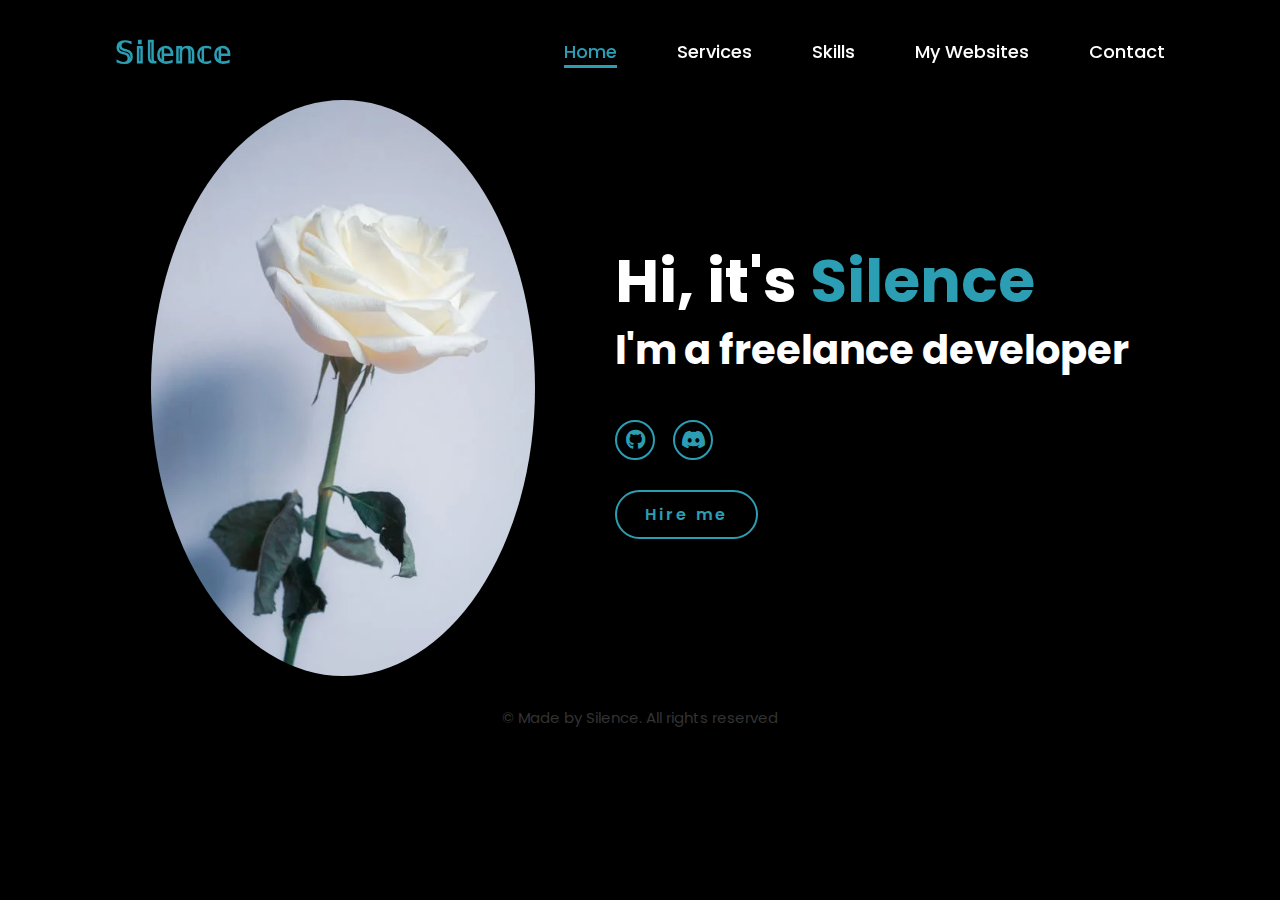
<file: index.html>
<!DOCTYPE html>
<html lang="en">
<head>
    <meta charset="UTF-8">
    <meta name="viewport" content="width=device-width, initial-scale=1.0">
    <link rel="stylesheet" href="https://cdnjs.cloudflare.com/ajax/libs/font-awesome/6.5.2/css/all.min.css">
    <link rel="stylesheet" href="style.css">
    <title>Silence's Portfolio</title>
    <link rel="icon" type="Images/png" href="Images/pfp.pngkk">
</head>
<body> 
    </div>
    <header>
        <a href="#" class="Logo">𝕊𝕚𝕝𝕖𝕟𝕔𝕖</a>
        <div class="menu-toggle">&#9776;</div>
        <script>
            document.addEventListener("DOMContentLoaded", function () {
                const menuToggle = document.querySelector(".menu-toggle");
                const navbar = document.querySelector(".navbar");
            
                menuToggle.addEventListener("click", function () {
                    navbar.classList.toggle("active");
                });
            });
            </script>
        <nav class="navbar">
                <a href="index.html" class="active">Home</a>
                <a href="services.html">Services</a>
                <a href="skills.html">Skills</a>
                <a href="websites.html">My Websites</a>
                <a href="contact.html">Contact</a>
        </nav>
    </header>
    <section class="home">
        <div class="home-img">
            <img src="Images/rose.webp" class="rose">
        </div>
        <div class="home-content">
            <h1>Hi, it's <span>Silence</span></h1>
            <h3 class="typing-text">
                I'm a freelance developer
            </h3>
            <p>

            </p>
            <div class="social-icons">
                <button class= "discord-icon">
                    <a href="https://github.com/1iph"><i class="fa-brands fa-github"></i></a>
                </button>

                
                <button class= "discord-icon">
                    <a href="contact.html"><i class="fa-brands fa-discord"></i></a>
                </button>
                
                

            </div>
            <a href="#" class="btn">Hire me</a>
          
        </div>
    </section>
   
</body>
<footer>
    &copy; Made by Silence. All rights reserved
</footer>
</html>
</file>
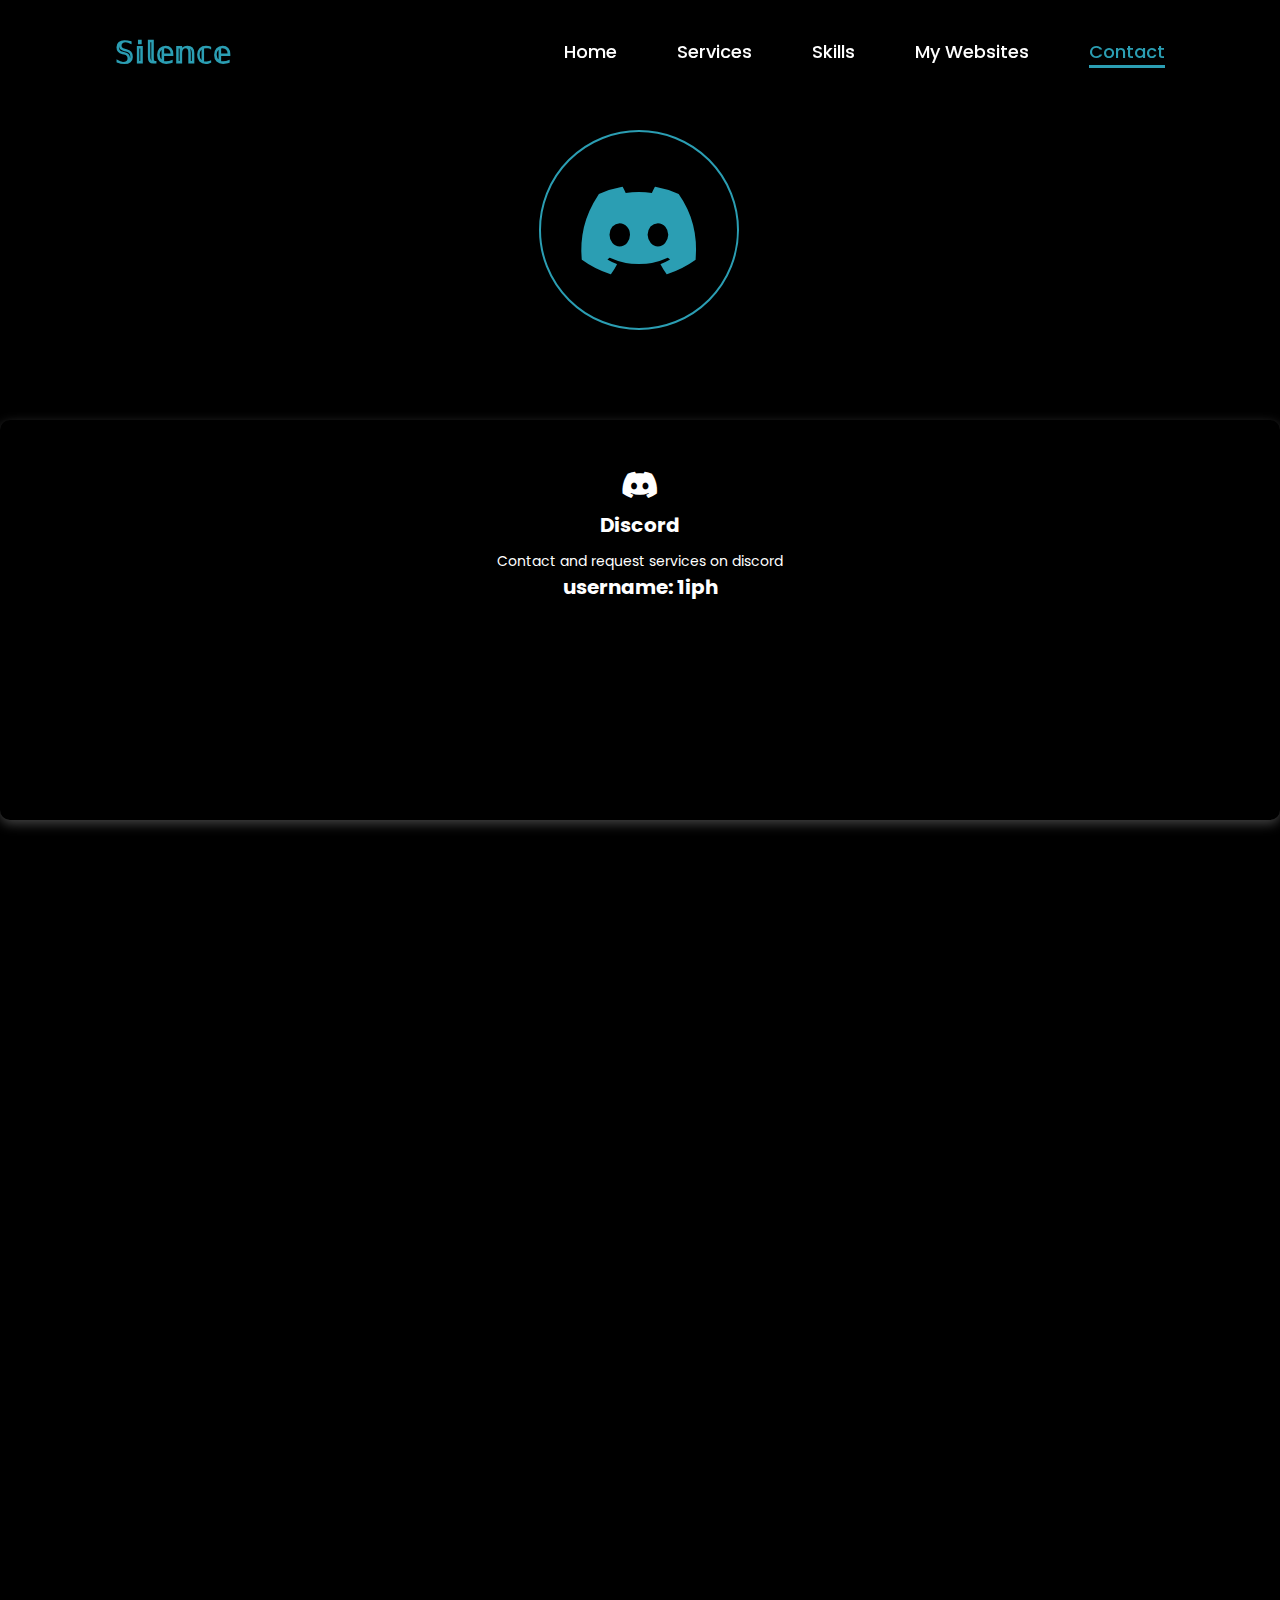
<file: contact.html>
<!DOCTYPE html>
<html lang="en">
<head>
    <meta charset="UTF-8">
    <meta name="viewport" content="width=device-width, initial-scale=1.0">
    <link rel="stylesheet" href="https://cdnjs.cloudflare.com/ajax/libs/font-awesome/6.5.2/css/all.min.css">
    <link rel="stylesheet" href="style.css">
    <title>Silence's Portfolio</title>
</head>
<body> 
    </div>
    <header>
        <a href="#" class="Logo">𝕊𝕚𝕝𝕖𝕟𝕔𝕖</a>
        <div class="menu-toggle">&#9776;</div>
        <script>
            document.addEventListener("DOMContentLoaded", function () {
                const menuToggle = document.querySelector(".menu-toggle");
                const navbar = document.querySelector(".navbar");
            
                menuToggle.addEventListener("click", function () {
                    navbar.classList.toggle("active");
                });
            });
            </script>
            
        <nav class="navbar">
                <a href="index.html">Home</a>
                <a href="services.html">Services</a>
                <a href="skills.html">Skills</a>
                <a href="websites.html">My Websites</a>
                <a href="contact.html" class="active">Contact</a>
        </nav>
    </header>
    <section class="contact">
        <div class="discord">
            <i class="fa-brands fa-discord"></i>
        </div>
        <div class="service">
            <i class="fa-brands fa-discord"></i>
            <h3>Discord </h3>
            <p>Contact and request services on discord</p>
            <h3>username: 1iph</h3>
        </div>
        <div class="discord">
            <i class="fa-solid fa-envelope"></i>
        </div>
        <div class="service">
            <i class="fa-solid fa-envelope"></i>
            <h3>Email</h3>
            <p>Contact and request services over gmail</p>
            <h3>Gmail: Imjustthe1975@gmail.com</3>
        </div>
    </section>
</body>
<footer>
    &copy; Made by Silence. All rights reserved
</footer>
</html>
</file>
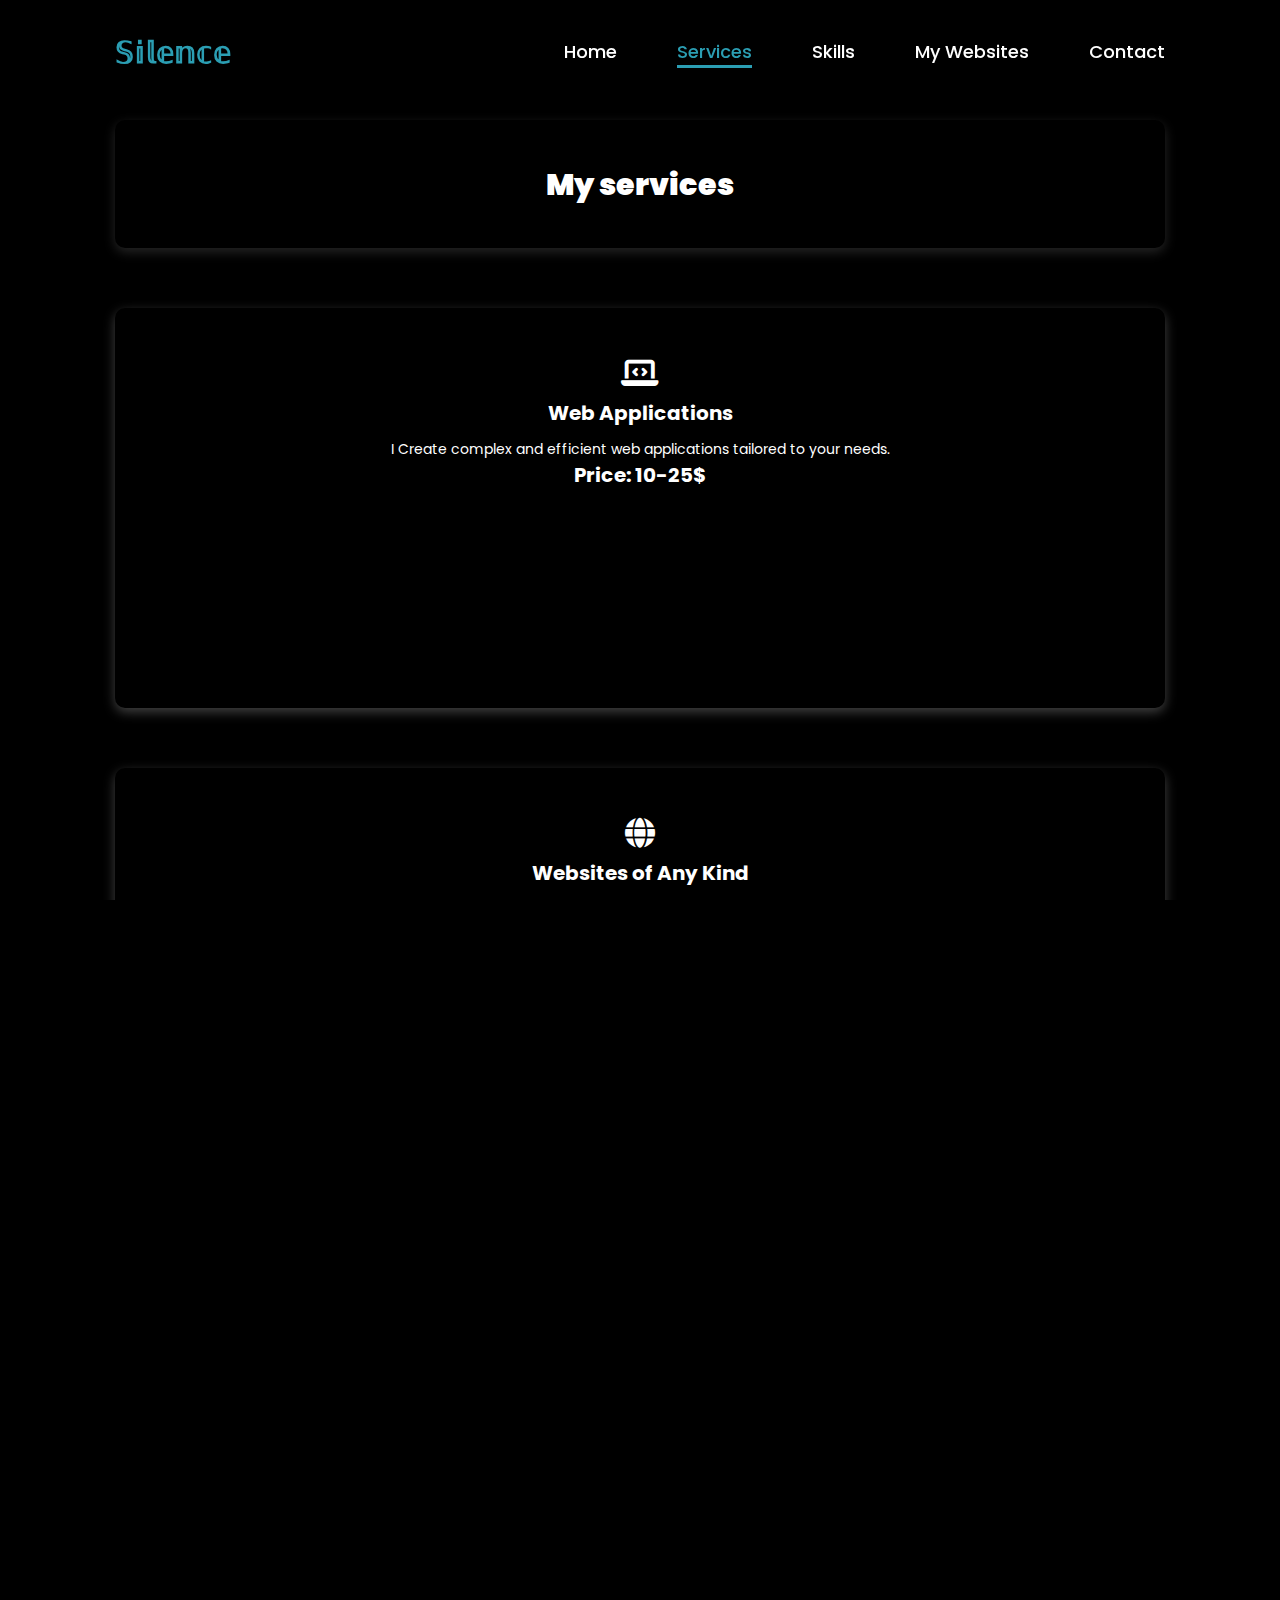
<file: services.html>
<!DOCTYPE html>
<html lang="en">
<head>
    <meta charset="UTF-8">
    <meta name="viewport" content="width=device-width, initial-scale=1.0">
    <link rel="stylesheet" href="https://cdnjs.cloudflare.com/ajax/libs/font-awesome/6.5.2/css/all.min.css">
    <link rel="stylesheet" href="style.css">
    <title>Silence's Portfolio</title>
</head>
<body> 
    </div>
    <header>
        <a href="#" class="Logo">𝕊𝕚𝕝𝕖𝕟𝕔𝕖</a>
        <div class="menu-toggle">&#9776;</div>
        <script>
            document.addEventListener("DOMContentLoaded", function () {
                const menuToggle = document.querySelector(".menu-toggle");
                const navbar = document.querySelector(".navbar");
            
                menuToggle.addEventListener("click", function () {
                    navbar.classList.toggle("active");
                });
            });
            </script>
        <nav class="navbar">
                <a href="index.html">Home</a>
                <a href="services.html" class="active">Services</a>
                <a href="skills.html">Skills</a>
                <a href="websites.html">My Websites</a>
                <a href="contact.html">Contact</a>
        </nav>
    </header>
    <section class="services">
        <div class="service1">
            <div class="service-text">
                <h1>My services</h1>
            </div>
        </div>
       
        <div class="service">
            <i class="fa-solid fa-laptop-code"></i>
            <h3>Web Applications</h3>
            <p>I Create complex and efficient web applications tailored to your needs.</p>
            <h3>Price: 10-25$</h3>
        </div>
        <div class="service">
            <i class="fa-solid fa-globe"></i>
            <h3>Websites of Any Kind</h3>
            <p>I Design and develop websites for any purpose, whether personal, business, or Guild.</p>
            <h3>Price: 10-20$</h3>
        </div>
        <div class="service">
            <i class="fa-brands fa-discord"></i>
            <h3>Discord Bots</h3>
            <p>Custom Discord bots with unique functionalities to enhance your server's experience.</p>
            <h3>Price: 5-15$</h3>
        </div>
        <div class="service">
            <i class="fa-solid fa-plug"></i>
            <h3>Hypixel Bridge Bots</h3>
            <p>I can setup a hypixel bridge bot for your Hypixel guild. Don't worry! I will supply an account for the bot</p>
            <h3>Price: 5$</h3>
        </div>
    </section>
</body>
<footer>
    &copy; Made by Silence. All rights reserved
</footer>
</html>
</file>
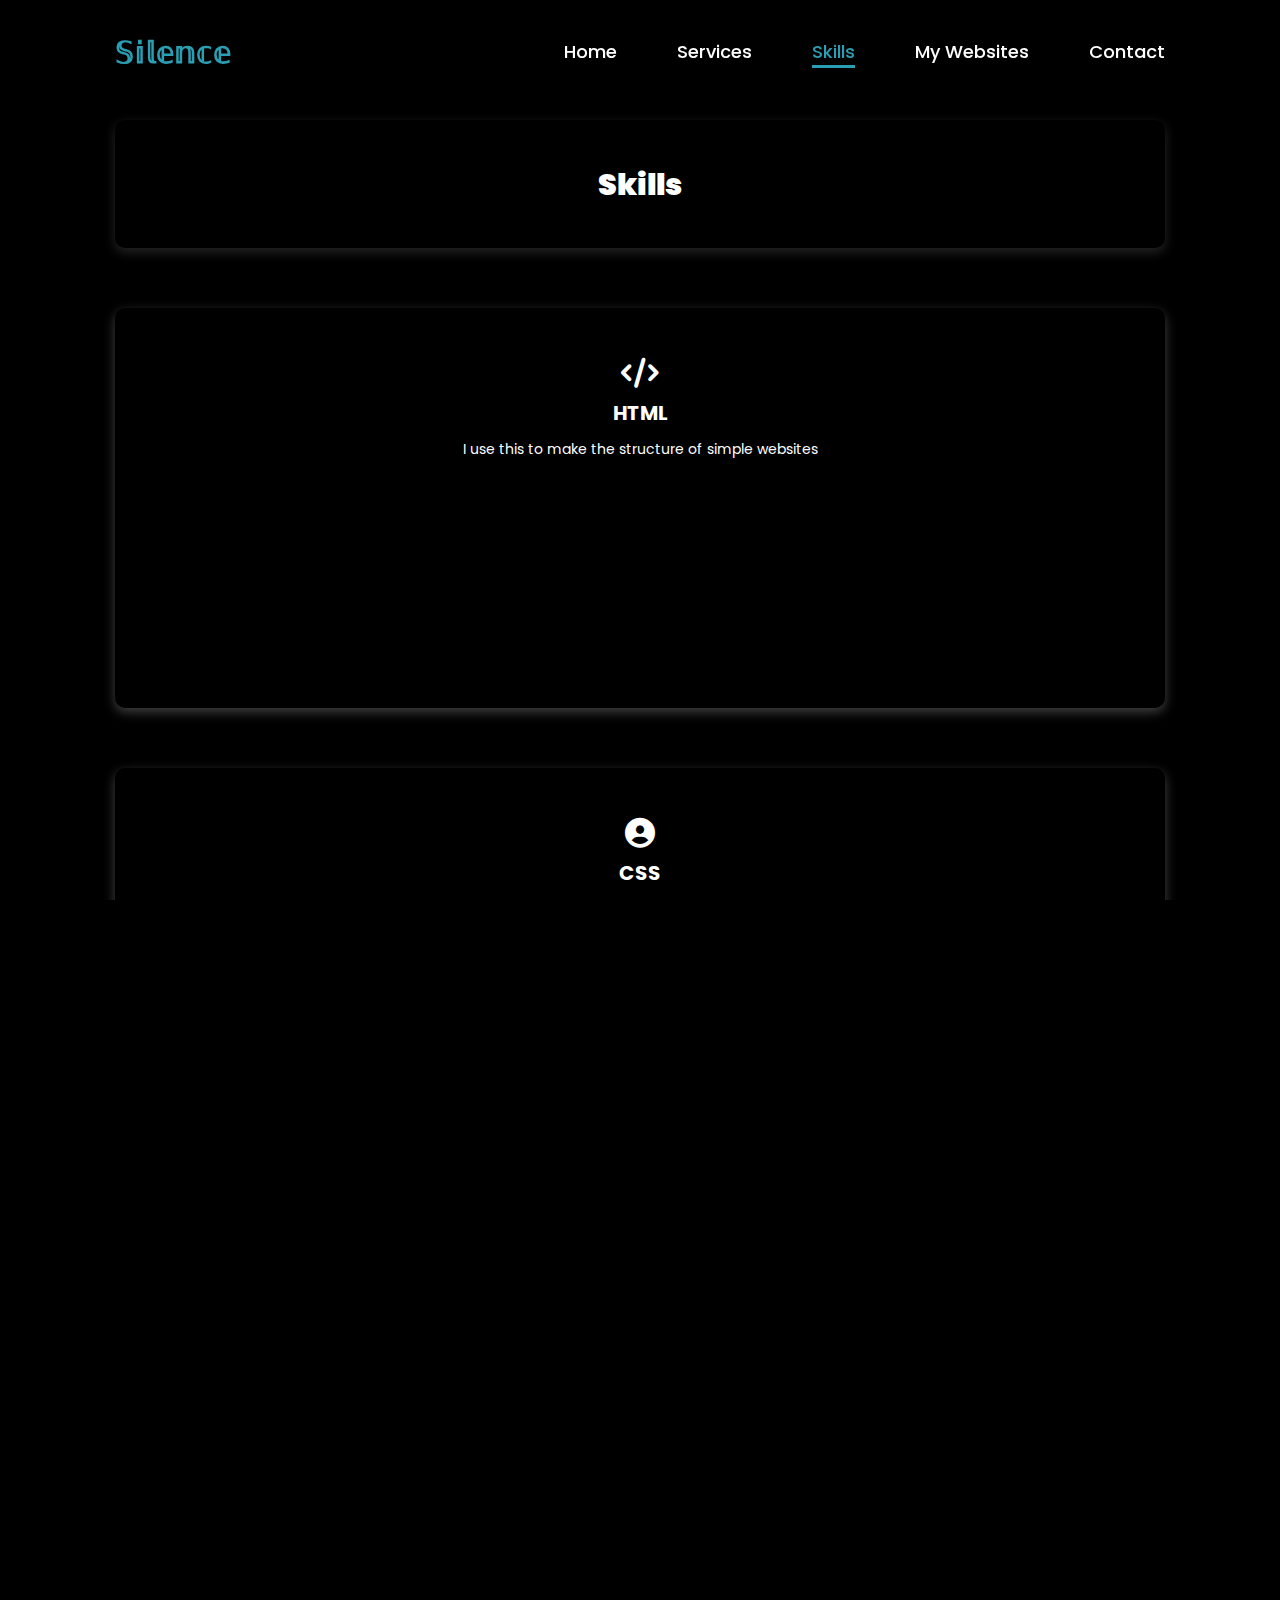
<file: skills.html>
<!DOCTYPE html>
<html lang="en">
<head>
    <meta charset="UTF-8">
    <meta name="viewport" content="width=device-width, initial-scale=1.0">
    <link rel="stylesheet" href="https://cdnjs.cloudflare.com/ajax/libs/font-awesome/6.5.2/css/all.min.css">
    <link rel="stylesheet" href="style.css">
    <title>Silence's Portfolio</title>
</head>
<body> 
    </div>
    <header>
        <a href="#" class="Logo">𝕊𝕚𝕝𝕖𝕟𝕔𝕖</a>
        <div class="menu-toggle">&#9776;</div>
        <script>
            document.addEventListener("DOMContentLoaded", function () {
                const menuToggle = document.querySelector(".menu-toggle");
                const navbar = document.querySelector(".navbar");
            
                menuToggle.addEventListener("click", function () {
                    navbar.classList.toggle("active");
                });
            });
            </script>
        <nav class="navbar">
                <a href="index.html">Home</a>
                <a href="services.html" >Services</a>
                <a href="skills.html" class="active">Skills</a>
                <a href="websites.html">My Websites</a>
                <a href="contact.html">Contact</a>
        </nav>
    </header>
    <section class="services">
        <div class="service1">
            <div class="service-text">
                <h1>Skills</h1>
            </div>
        </div>
       
        <div class="service">
            <i class="fa-solid fa-code"></i>
            <h3>HTML</h3>
            <p>I use this to make the structure of simple websites</p>
        </div>
        <div class="service">
            <i class="fa-solid fa-circle-user"></i>
            <h3>CSS</h3>
            <p>I use this for web design to give it a clean final look</p>
        </div>
    
        <div class="service">
            <i class="fa-solid fa-plug"></i>
            <h3>Javascript</h3>
            <p>I use this to add interactivity and dynamic behavior to my web pages</p>
        </div>
        <div class="service">
            <i class="fa-solid fa-laptop-code"></i>
            <h3>React</h3>
            <p>I like to use this when creating modern web applications</p>
        </div>
    </section>
</body>
<footer>
    &copy; Made by Silence. All rights reserved
</footer>
</html>
</file>
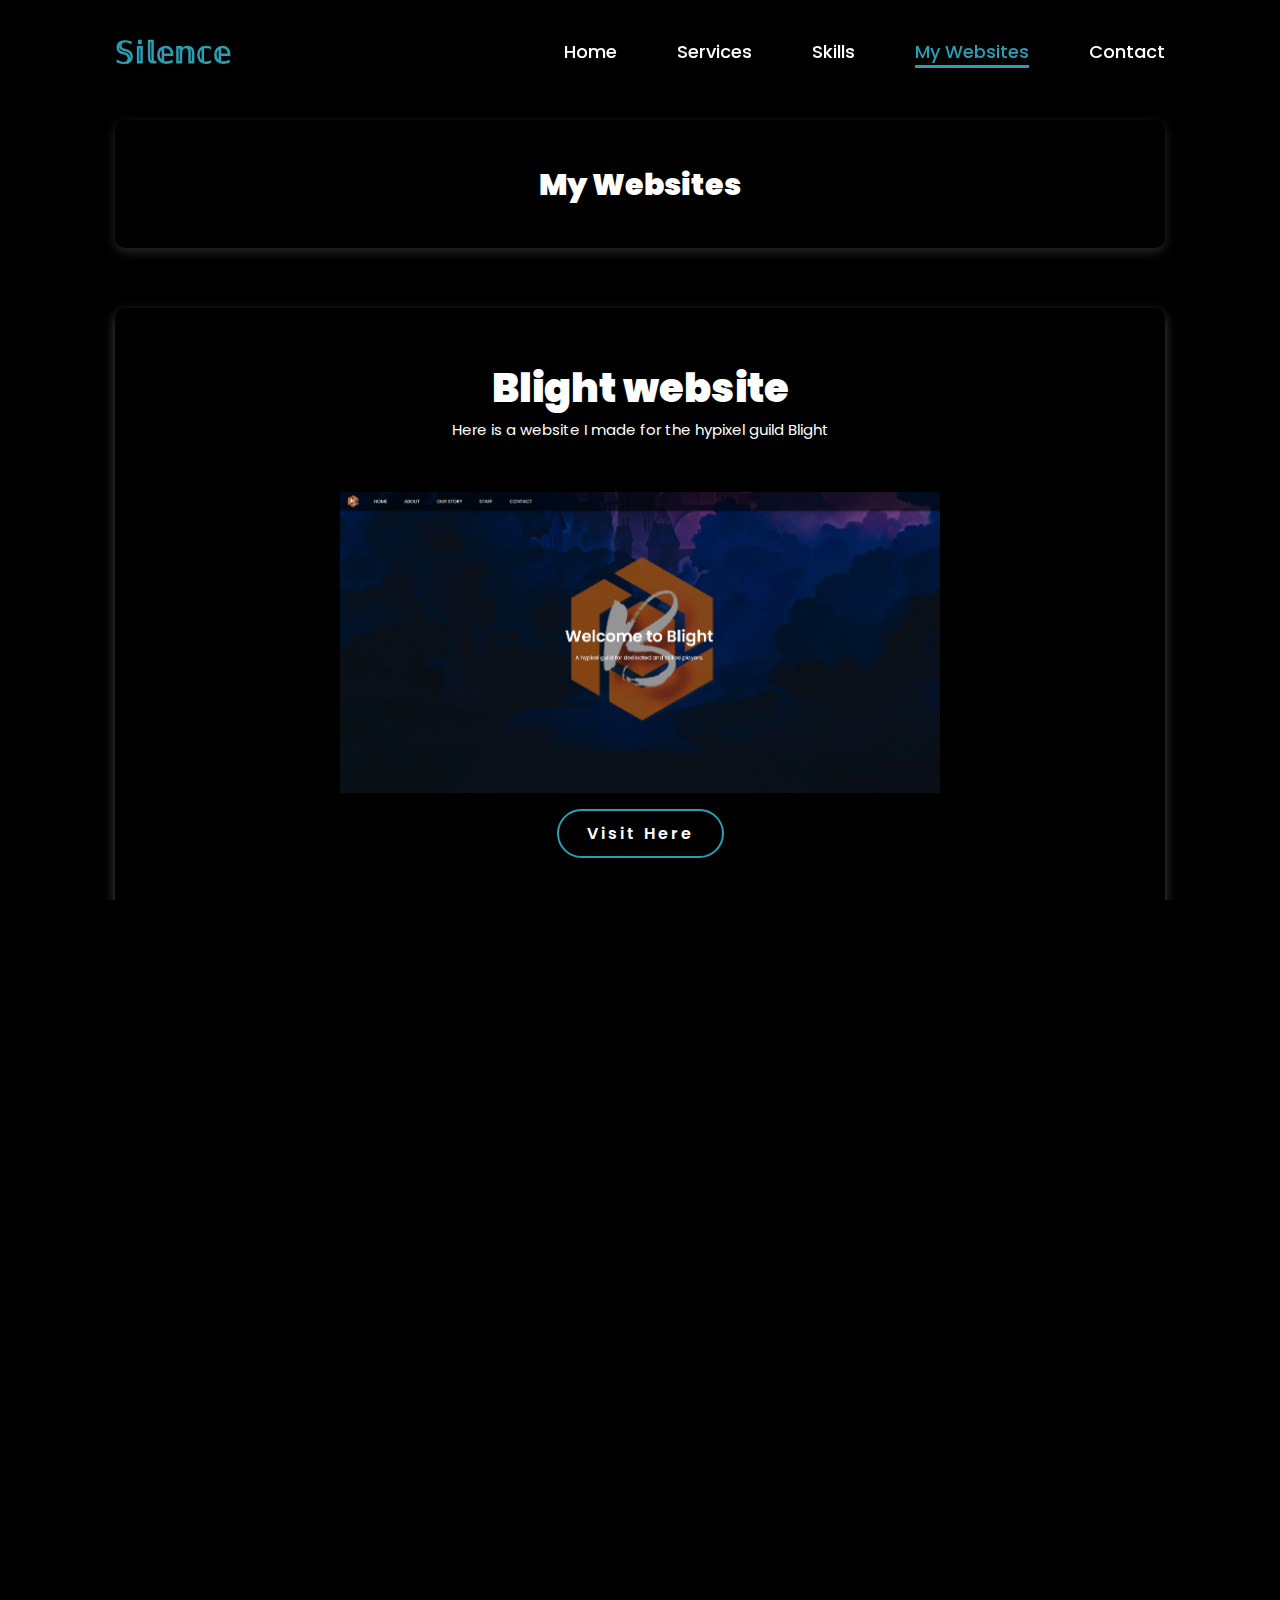
<file: websites.html>
<!DOCTYPE html>
<html lang="en">
<head>
    <meta charset="UTF-8">
    <meta name="viewport" content="width=device-width, initial-scale=1.0">
    <link rel="stylesheet" href="https://cdnjs.cloudflare.com/ajax/libs/font-awesome/6.5.2/css/all.min.css">
    <link rel="stylesheet" href="style.css">
    <title>Silence's Portfolio</title>
</head>
<body> 
    </div>
    <header>
        <a href="#" class="Logo">𝕊𝕚𝕝𝕖𝕟𝕔𝕖</a>
        <div class="menu-toggle">&#9776;</div>
        <script>
            document.addEventListener("DOMContentLoaded", function () {
                const menuToggle = document.querySelector(".menu-toggle");
                const navbar = document.querySelector(".navbar");
            
                menuToggle.addEventListener("click", function () {
                    navbar.classList.toggle("active");
                });
            });
            </script>
        <nav class="navbar">
                <a href="index.html">Home</a>
                <a href="services.html" >Services</a>
                <a href="skills.html">Skills</a>
                <a href="websites.html" class="active">My Websites</a>
                <a href="contact.html">Contact</a>
        </nav>
    </header>
    <section class="services">
        <div class="service1">
            <div class="service-text">
                <h1>My Websites</h1>
            </div>
        </div>
        <div class="service3">
            <h3>Blight website</h3>
            <p>Here is a website I made for the hypixel guild Blight</p>
            <img src="Images/Blight.webp" class="images">
            <button class="visit">
                <a href="https://1iph.github.io/Blight/">Visit Here</a>
            </button>

        </div>
        <div class="service3">
            <h3>Blight Web App (private)</h3>
            <p>This is a web app made for the guild Blight. It scans players in the lobby after you type /list, then checks thier stats to see if they meet the reqs to be invited.</p>
            <img src="Images/Blightapp.webp" class="images">
            
        </div>
    
        <div class="service3">
           
            <h3>Coffee (Not publicly hosted)</h3>
            <p>A practice website made for a fake coffee selling website</p>
            <img src="Images/coffee.webp" class="images">
        </div>
        <div class="service3">
            <h3>The Deadlock Website</h3>
            <p>An extremely bare bones website made for the guild The Deadlock (my first guild website)</p>
            <img src="Images/deadlock.webp" class="images">
            <button class="visit">
                <a href="https://1iph.github.io/The-Deadlock-Website/">Visit Here</a>
            </button>
        </div>
        <div class="service3">
            <h3>calculator (Not publicly hosted)</h3>
            <p>A fully functional calculator web app I made for practice</p>
            <img src="Images/calculator.webp" class="images">
        </div>
        <div class="service3">
            <h3>Interior design website (Private)</h3>
            <p>A fully functional Interior design website</p>
            <img src="Images/Interior.webp" class="images">
        </div>
    </section>
</body>
<footer>
    &copy; Made by Silence. All rights reserved
</footer>
</html>
</file>
<file: style.css>
@import url('https://fonts.googleapis.com/css2?family=Poppins:wght@100;200;300;400;500;600&display=swap');

*{
    margin: 0;
    padding: 0;
    box-sizing: border-box;
    text-decoration: none;
    border: none;
    outline: none;
    font-family: 'Poppins', sans-serif;
}
html{
    font-size: 62.5%;
    overflow: hidden;
}


body{
    width: 100%;
    height: 100vh;
    overflow-x: hidden;
    background-color: black;
    color: white;
    animation: fadeIn 1.3s ease-out;
}
header{
    margin-top: 20px;
    position: fixed;
    top: 0;
    left: 0;
    width: 100%;
    padding: 1rem 9%;
    background-color: transparent;
    display: flex;
    justify-content: space-between;
    filter: drop-shadow(10px);
    align-items: center;
    z-index: 100;
    animation: fadeIn 1.3s ease-out;
}
.Logo{
    font-size: 3rem;
    color: #2b9eb3;
    font-weight: 800;
    cursor: pointer;
    transform: 0.3s ease;
}
.Logo:hover{
    color: white;
    transform: scale(1.1);
}
.navbar {
    display: flex;
    gap: 2rem;
}

.navbar a{
    font-size: 1.8rem;
    color: white;
    margin-left: 4rem;
    font-weight: 500;
    transition: 0.3 ease;
    border-bottom: 3px solid transparent ;
    animation: fadeIn 1.3s ease-out;
}
.navbar a:hover,
nav a.active {
    color: #2b9eb3;
    border-bottom: 3px solid #2b9eb3;
}
.menu-toggle{
    color: transparent;

}

@media (max-width: 960px) {
    .menu-toggle {
        display: block;
        font-size: 3rem;
        color: #2b9eb3;
        cursor: pointer;
    }

    .navbar {
        width: 10%;
        position: absolute;
        top: 100%;
        left: 49%; /* Center it */
        transform: translateX(-50%); /* Ensures it's aligned properly */
        width: fit-content; /* Only as wide as needed */
        min-width: 80%; /* Ensures it doesn’t get too small */
        background: rgba(0, 0, 0, 0.9);
        display: none;
        flex-direction: column;
        align-items: center;
        padding: 1rem 0;
        border-radius: 10px; /* Smooth edges */
        text-align: center;
    }

    .navbar.active {
        display: flex;
    }

    .navbar a {
        font-size: 2rem;
        padding: 1rem;
        width: 100%;
        margin-left: 10px;
        text-align: center;
        border-bottom: none;
    }

    .navbar a:hover,
    .navbar a.active {
        background: #2b9eb3;
        color: black;
        border-radius: 5px;
        margin-right: 13px;
    }
    
}


.home{
    display: flex;
    justify-content: center;
    align-items: center;
    gap: 8rem;
    background-color: black;
    animation: fadeIn 1.3s ease-out;
    margin-top: 100px;
   
}
.home .home-content h1{
    font-size: 6rem;
    font-weight: 700;
    line-height: 1.3;
}
span{
    color: #2b9eb3;
}
.home-content h3{
    font-size: 4rem;
    margin-bottom: 1rem;
    font-weight: 700;
}

.home-content p{
    font-size: 1.6rem;
}

.home-img{
    border-radius: 50%;
}

.home-img img{
    position: relative;
    width: 30vw;
    border-radius: 50%;
    box-shadow: 0 0 25px solid #2b9eb3;
    cursor: pointer;
    transition: 0.2s linear;
}

.home-img img:hover{
    font-size: 1.8rem;
    font-weight: 500;
}


.social-icons a{
    display: inline-flex;
    justify-content: center;
    align-items: center;
    width: 4rem;
    height: 4rem;
    background-color: transparent;
    border: 0.2rem solid #2b9eb3;
    font-size: 2rem;
    border-radius: 50%;
    margin: 3rem 1.5rem 3rem 0;
    transition: 0.3s ease;
    color:#2b9eb3;
}

.social-icons a:hover{
    color: black;
    transform: scale(1.3) translateY(-5px);
    background-color: #2b9eb3;
    box-shadow: 0  0 25px #2b9eb3;
}

.btn{
    display: inline-block;
    padding: 1rem 2.8rem;
    background-color: black;
    border-radius: 4rem;
    font-size: 1.6rem;
    color: #2b9eb3;
    letter-spacing: 0.3rem;
    font-weight: 600;
    border: 2px solid #2b9eb3;
    transition: 0.3s ease;
    cursor: pointer;
}

.btn:hover{
    transform: scale3d(1.03);
    background-color: #2b9eb3;
    color: black;
    box-shadow: 0 0 25px #2b9eb3;
}

.typing-text{
    font-size: 34px;
    font-weight: 600;
    min-width: 280px;
}

.typing-text span{
    position: relative;
}

.typing-text span::before{
    content: "software Developer";
    color: #4baab7;
    animation: words 20s infinite;
}

.typing-text span::after{
    content: "";
    background-color: black;
    position: absolute;
    width: calc(100% + 8px);
    height: 100%;
    border-left: 3px solid black;
    right: -8;
    animation: cursor 0.6s infinite;
}
@keyframes fadeIn {
    0% {
        opacity: 0;
        
    }
    100% {
        opacity: 1;
        
    }
}
.images{
    width: 700px;
    margin-bottom: 20px;
    max-width: 600px;
    margin: auto;
    width: 100%;
}
 .visit {
        display: inline-block;
        padding: 1rem 2.8rem;
        background-color: black;
        border-radius: 4rem;
        font-size: 1.6rem;
        color: #2b9eb3;
        letter-spacing: 0.3rem;
        font-weight: 600;
        border: 2px solid #2b9eb3;
        transition: 0.3s ease;
        cursor: pointer;
}
.visit a{
    color: white;
}
.visit:hover {
    transform: scale3d(1.03);
    background-color: #2b9eb3;
    color: black;
    box-shadow: 0 0 25px #2b9eb3;
}

@keyframes cursor{
    to{
        border-left: 3px solid #4bb0b7;
    }
}

@keyframes words{
    0%, 20%{
        content: "Web Developer";
    }
    21%, 40%{
        content: "Developer";
    }
    41%, 60%{
        content: "Web Designer";
    }
    61%, 80%{
        content: "Youtuber";
    }
}

@media (max-width: 1000px){
    .home{
        gap: 4rem;
    }
}

@media(max-width:995px){
    .home{
        flex-direction: column;
        margin: 5rem 4rem;
    }

    .home .home-content h3{
        font-size: 2.5rem;
    }

    .home-content h1{
        font-size: 5rem;
    }

    .home-img img{
        width: 70vw;
        margin-top: 4rem;
    }
}
.services {
    
    display: center;
    justify-content: space-around;
    padding: 5rem 9% 5rem;
    background-color: #000000;
}


.service {
    margin-top: 60px;
    display: flex;
    flex-direction: column;
    text-align: center;
    align-items: center; 
    padding: 5rem 9% 5rem;
    background-color: #000000;
    border-radius: 1rem;
    width: 100%;
    height: 400px;
    box-shadow: 0 4px 12px rgba(180, 180, 180, 0.363);
    transition: 0.3s ease;
}
.service1{
    margin-top: 70px;
    display: flex;
    flex-direction: column;
    align-items: center;
    padding: 2px 90px 40px;
    background-color: #000000;
    border-radius: 1rem;
    box-shadow: 0 4px 12px rgba(189, 189, 189, 0.2);
    transition: 1s ease;

}
.service3 {
    margin-top: 60px;
    display: flex;
    flex-direction: column;
    align-items: center; 
    padding: 5rem 9% 5rem;
    background-color: #000000;
    border-radius: 1rem;
    width: 100%;
    height: 600px;
    box-shadow: 0 4px 12px rgba(180, 180, 180, 0.363);
    transition: 0.3s ease;
}
.service3 h3, h2{
    text-align: center;
    font-size: 40px;
    font-weight: 900;
}
.service3 p{
    font-size: 15px;
    font-weight: 400;
    margin-bottom: 35px;
    text-align: center;
}
.service3:hover{
    transform: scale(1.05);
    filter: brightness(1.2);
    box-shadow: 0 10px 18px rgba(180, 180, 180, 0.363);

}
.service1:hover{
    transform: scale(1.05);
   /* background-color: #1a7d8d; */
}
.service:hover {
    transform: scale(1.05);
    background-color: #1a7d8d;
}
.services .service1 .service-text h1{
    margin-top: 4rem;
    font-size: 30px;
    font-weight: 900;
    text-align: center;
    
}
.service i {
    font-size: 3rem;
    color: white;
    margin-bottom: 1rem;
}
.service h3 {
    font-size: 2rem;
    margin-bottom: 1rem;
}
.service p {
    font-size: 1.4rem;
    line-height: 1.6;
}
.discord{
  display: flex;
  margin-top: 100px;
  justify-content: center;
  margin-left: 12px;

}
.discord i{
    display: inline-flex;
    justify-content: center;
    align-items: center;
    width: 20rem;
    height: 20rem;
    background-color: transparent;
    border: 0.2rem solid #2b9eb3;
    font-size: 2rem;
    border-radius: 50%;
    margin: 3rem 1.5rem 3rem 0;
    transition: 0.3s ease;
    color:#2b9eb3;
    font-size: 100px;
}

.discord i:hover{
    color: black;
    transform: scale(1.3) translateY(-5px);
    background-color: #2b9eb3;
    box-shadow: 0  0 25px #2b9eb3;
}
.discord-button{
    background: black;
}
.discord-icon{
    background: #000000;
}
footer {
    background: transparent;
    color: rgb(51, 51, 51);
    text-align: center;
    font-size:15px;
    margin-top: 25px;
    margin-bottom: 1px;
    transition: background-color 0.3s ease;
}
</file>
